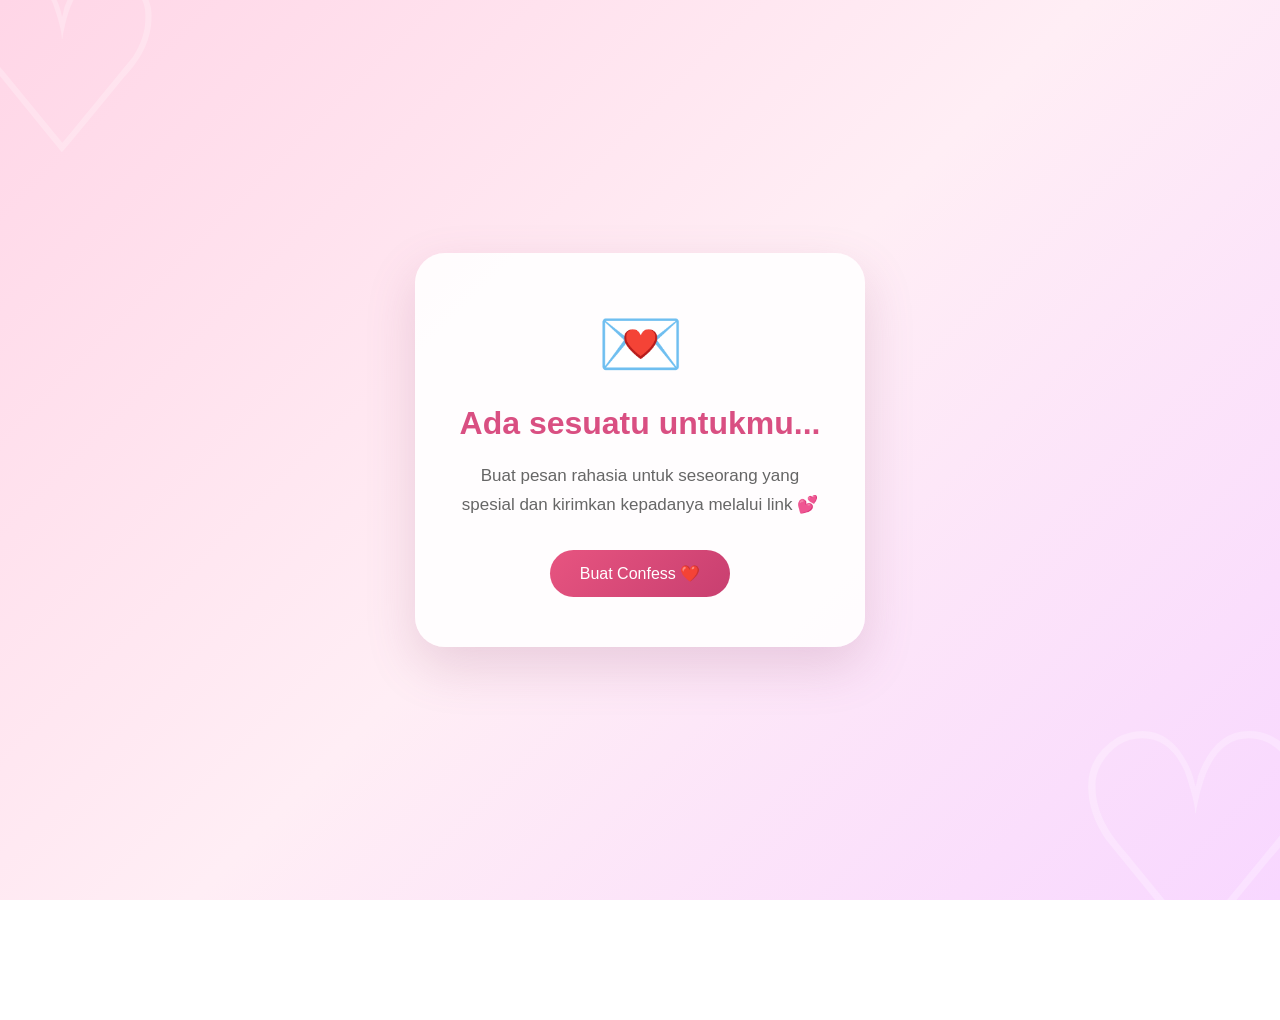
<file: index.html>
<!DOCTYPE html>
<html lang="id">
<head>
    <meta charset="UTF-8">
    <meta name="viewport" content="width=device-width, initial-scale=1.0">

    <title>Confess Me 💌</title>

    <link rel="stylesheet" href="style.css">
</head>

<body>

    <div class="background">

        <div class="card">

            <div class="heart">💌</div>

            <h1>Ada sesuatu untukmu...</h1>

            <p>
                 Buat pesan rahasia untuk seseorang
                yang spesial dan kirimkan kepadanya
                melalui link 💕
            </p>

           <button onclick="window.location.href='create.html'">
    Buat Confess ❤️
</button>

        </div>

    </div>

</body>
</html>
</file>
<file: style.css>
* {
    margin: 0;
    padding: 0;
    box-sizing: border-box;
}

body {
    font-family: Arial, sans-serif;
    overflow: hidden;
}

.background {
    width: 100%;
    height: 100vh;

    display: flex;
    justify-content: center;
    align-items: center;

    background: linear-gradient(
        135deg,
        #ffd6e7,
        #ffeef5,
        #f8d7ff
    );

    position: relative;
}

/* Lingkaran dekorasi */

.background::before {
    content: "♡";
    position: absolute;

    font-size: 250px;
    color: rgba(255, 255, 255, 0.25);

    top: -80px;
    left: -50px;
}

.background::after {
    content: "♡";
    position: absolute;

    font-size: 300px;
    color: rgba(255, 255, 255, 0.25);

    bottom: -120px;
    right: -50px;
}


/* Kartu */

.card {
    width: 450px;
    max-width: 90%;

    padding: 50px 40px;

    text-align: center;

    background: rgba(255, 255, 255, 0.9);

    border-radius: 30px;

    box-shadow:
        0 20px 50px rgba(150, 80, 120, 0.2);

    position: relative;
    z-index: 2;

    animation: muncul 1s ease;
}


/* Icon */

.heart {
    font-size: 70px;

    margin-bottom: 20px;

    animation: detak 1.5s infinite;
}


/* Judul */

h1 {
    color: #d94f82;

    font-size: 32px;

    margin-bottom: 20px;
}


/* Paragraf */

p {
    color: #666;

    font-size: 17px;

    line-height: 1.7;

    margin-bottom: 30px;
}


/* Tombol */

button {
    border: none;

    padding: 14px 30px;

    border-radius: 30px;

    background: linear-gradient(
        135deg,
        #e75480,
        #c83f70
    );

    color: white;

    font-size: 16px;

    cursor: pointer;

    transition: 0.3s;
}

button:hover {
    transform: scale(1.08);

    box-shadow:
        0 10px 25px rgba(200, 63, 112, 0.3);
}


/* Animasi */

@keyframes detak {

    0% {
        transform: scale(1);
    }

    50% {
        transform: scale(1.15);
    }

    100% {
        transform: scale(1);
    }

}


@keyframes muncul {

    from {
        opacity: 0;
        transform: translateY(40px);
    }

    to {
        opacity: 1;
        transform: translateY(0);
    }

}
input,
textarea {

    width: 100%;

    padding: 14px;

    margin-bottom: 15px;

    border: 1px solid #f0b6cb;

    border-radius: 12px;

    outline: none;

    font-size: 15px;

    font-family: Arial;
}


textarea {

    height: 120px;

    resize: none;

}


input:focus,
textarea:focus {

    border-color: #d94f82;

    box-shadow:
        0 0 0 3px rgba(217, 79, 130, 0.1);

}
/* =========================
   HALAMAN CONFESS
========================= */

.confess-card {

    width: 500px;
    max-width: 90%;

    padding: 45px 40px;

    text-align: center;

    background: rgba(255, 255, 255, 0.95);

    border-radius: 30px;

    box-shadow:
        0 20px 60px rgba(150, 70, 120, 0.25);

    position: relative;

    z-index: 2;

    animation: muncul 1s ease;
}


/* Amplop */

.envelope {

    font-size: 75px;

    margin-bottom: 10px;

    animation: detak 1.5s infinite;
}


/* Tulisan kecil */

.small-text {

    color: #999;

    font-size: 15px;

    margin-bottom: 15px;
}


/* Nama penerima */

#judul {

    color: #d94f82;

    font-size: 32px;

    margin-bottom: 25px;
}


/* Surat */

.surat {

    background: #fff5f9;

    border-radius: 20px;

    padding: 25px;

    margin-bottom: 25px;

    border: 1px solid #ffd1e1;

}


#pesan {

    color: #555;

    font-size: 17px;

    line-height: 1.8;

    white-space: pre-line;

}


/* Pengirim */

.dari {

    color: #888;

    line-height: 1.7;

}


.dari strong {

    color: #d94f82;

    font-size: 18px;

}


/* Pertanyaan */

.pertanyaan {

    margin-top: 25px;

    margin-bottom: 20px;

    color: #555;

    font-size: 16px;

}


/* Tombol */

.buttons {

    display: flex;

    justify-content: center;

    gap: 15px;

    flex-wrap: wrap;

}


.yes-button,
.no-button {

    border: none;

    padding: 13px 25px;

    border-radius: 25px;

    color: white;

    font-size: 15px;

    cursor: pointer;

    transition: 0.3s;

}


.yes-button {

    background: #e75480;

}


.no-button {

    background: #aaa;

}


.yes-button:hover,
.no-button:hover {

    transform: scale(1.08);
}
/* =========================
   HASIL CONFESS
========================= */

.hasil-overlay {

    position: fixed;

    inset: 0;

    background: rgba(80, 30, 60, 0.55);

    display: flex;

    justify-content: center;

    align-items: center;

    z-index: 1000;

    opacity: 0;

    visibility: hidden;

    transition: 0.4s;
}


.hasil-overlay.berhasil,
.hasil-overlay.lembut {

    opacity: 1;

    visibility: visible;
}


/* Kartu hasil */

.hasil-card {

    width: 420px;

    max-width: 85%;

    padding: 45px 35px;

    text-align: center;

    background: white;

    border-radius: 30px;

    box-shadow:
        0 20px 60px rgba(0, 0, 0, 0.25);

    transform: scale(0.7);

    transition: 0.4s;
}


.hasil-overlay.berhasil .hasil-card,
.hasil-overlay.lembut .hasil-card {

    transform: scale(1);

    animation: kartuMuncul 0.5s ease;
}


/* Icon */

.hasil-icon {

    font-size: 75px;

    margin-bottom: 15px;

    animation: detak 1.3s infinite;
}


/* Judul */

.hasil-card h2 {

    color: #d94f82;

    font-size: 35px;

    margin-bottom: 15px;
}


/* Pesan */

.hasil-card p {

    color: #666;

    font-size: 17px;

    line-height: 1.7;

    margin-bottom: 25px;
}


/* Tombol */

.hasil-buttons {

    display: flex;

    justify-content: center;

    gap: 10px;

    flex-wrap: wrap;
}


.hasil-buttons button {

    padding: 12px 20px;

    border: none;

    border-radius: 25px;

    background: #e75480;

    color: white;

    cursor: pointer;

    font-size: 14px;

    transition: 0.3s;
}


.hasil-buttons button:hover {

    transform: scale(1.05);

}


/* Hati terbang */

.hati-terbang {

    position: fixed;

    bottom: -50px;

    z-index: 2000;

    pointer-events: none;

    animation: hatiNaik 4s linear forwards;
}


@keyframes hatiNaik {

    0% {

        transform:
            translateY(0)
            rotate(0deg);

        opacity: 1;
    }

    100% {

        transform:
            translateY(-110vh)
            rotate(360deg);

        opacity: 0;
    }

}


@keyframes kartuMuncul {

    0% {

        transform: scale(0.5);

        opacity: 0;
    }

    70% {

        transform: scale(1.05);
    }

    100% {

        transform: scale(1);

        opacity: 1;
    }

}
/* =========================
   PILIHAN CONFESS
========================= */

.pilihan {

    text-align: left;

    margin-top: 18px;

    margin-bottom: 15px;

}


.pilihan label {

    display: block;

    color: #d94f82;

    font-weight: bold;

    margin-bottom: 8px;

}


/* Input file */

#foto {

    width: 100%;

    padding: 10px;

    background: #fff5f9;

    border: 1px solid #f0b6cb;

    border-radius: 12px;

}


/* Pilihan tema */

#tema {

    width: 100%;

    padding: 13px;

    border-radius: 12px;

    border: 1px solid #f0b6cb;

    background: white;

    color: #555;

    font-size: 15px;

    outline: none;

}


/* Preview foto */

.preview-foto {

    display: none;

    width: 180px;

    height: 180px;

    object-fit: cover;

    margin: 15px auto;

    border-radius: 20px;

    border: 4px solid white;

    box-shadow:
        0 8px 25px rgba(0,0,0,0.15);

}
/* =========================
   FOTO DI HALAMAN CONFESS
========================= */

.foto-confess {

    display: none;

    width: 220px;

    height: 220px;

    object-fit: cover;

    border-radius: 25px;

    margin: 15px auto 25px;

    border: 5px solid white;

    box-shadow:
        0 10px 30px rgba(0,0,0,0.15);

}
/* =========================
   TEMA CONFESS
========================= */


/* SWEET PINK */

.tema-pink .confess-card {

    background: rgba(255,255,255,0.95);

}


.tema-pink {

    background:
        linear-gradient(
            135deg,
            #ffd6e7,
            #ffeef5,
            #f8d7ff
        );

}


/* ROMANTIC RED */

.tema-red {

    background:
        linear-gradient(
            135deg,
            #ffd1d1,
            #fff0f0,
            #ffd6e7
        );

}


.tema-red #judul {

    color: #c7355c;

}


/* PURPLE DREAM */

.tema-purple {

    background:
        linear-gradient(
            135deg,
            #e6d5ff,
            #f8eaff,
            #e2d9ff
        );

}


.tema-purple #judul {

    color: #8d55c7;

}


/* MIDNIGHT LOVE */

.tema-dark {

    background:
        linear-gradient(
            135deg,
            #171323,
            #2a1838,
            #3c2148
        );

}


.tema-dark .confess-card {

    background: #21182b;

}


.tema-dark .small-text,
.tema-dark .dari,
.tema-dark .pertanyaan {

    color: #ddd;

}


.tema-dark #judul {

    color: #ff8fba;

}


.tema-dark #pesan {

    color: #eee;

}


.tema-dark .surat {

    background: #302139;

    border-color: #704b78;

}
/* =========================
   PERBAIKAN SCROLL
========================= */

html {
    height: auto;
    min-height: 100%;
}

body {
    min-height: 100vh;
    height: auto;
    overflow-x: hidden;
    overflow-y: auto;
}

.background {
    min-height: 100vh;
    height: auto;
    padding: 40px 20px;
    box-sizing: border-box;
}

.card {
    margin: 20px auto;
}
/* =========================
   MUSIC PLAYER
========================= */

.music-player {

    width: 100%;

    max-width: 500px;

    margin: 20px auto;

    padding: 14px 18px;

    box-sizing: border-box;

    display: flex;

    align-items: center;

    gap: 14px;

    background: #fff4f8;

    border: 1px solid #f4bfd2;

    border-radius: 18px;

    box-shadow:
        0 5px 18px rgba(0,0,0,0.08);

}


.music-icon {

    width: 45px;

    height: 45px;

    display: flex;

    align-items: center;

    justify-content: center;

    background: #f05b8a;

    border-radius: 50%;

    font-size: 22px;

}


.music-info {

    flex: 1;

    text-align: left;

    overflow: hidden;

}


.music-info strong {

    display: block;

    color: #d94f82;

    font-size: 14px;

    white-space: nowrap;

    overflow: hidden;

    text-overflow: ellipsis;

}


.music-info span {

    display: block;

    margin-top: 4px;

    color: #888;

    font-size: 12px;

}


#tombolMusik {

    width: 45px;

    height: 45px;

    border: none;

    border-radius: 50%;

    background: #e84d7c;

    color: white;

    font-size: 18px;

    cursor: pointer;

    padding: 0;

}


#tombolMusik:hover {

    transform: scale(1.08);

}
/* =========================
   TOMBOL BAGIKAN
========================= */

.share-button {

    display: block;

    margin: 20px auto 0;

    padding: 13px 28px;

    border: 2px solid #e84d7c;

    border-radius: 30px;

    background: white;

    color: #e84d7c;

    font-size: 15px;

    font-weight: bold;

    cursor: pointer;

    transition: 0.3s;

}


.share-button:hover {

    background: #e84d7c;

    color: white;

    transform: translateY(-2px);

    box-shadow:
        0 8px 20px rgba(232,77,124,0.25);

}
#linkConfess {
    width: 100%;
    padding: 12px;
    box-sizing: border-box;
    border: 1px solid #f0b6cb;
    border-radius: 12px;
    text-align: center;
    color: #d94f82;
    background: #fff5f9;
}
</file>
